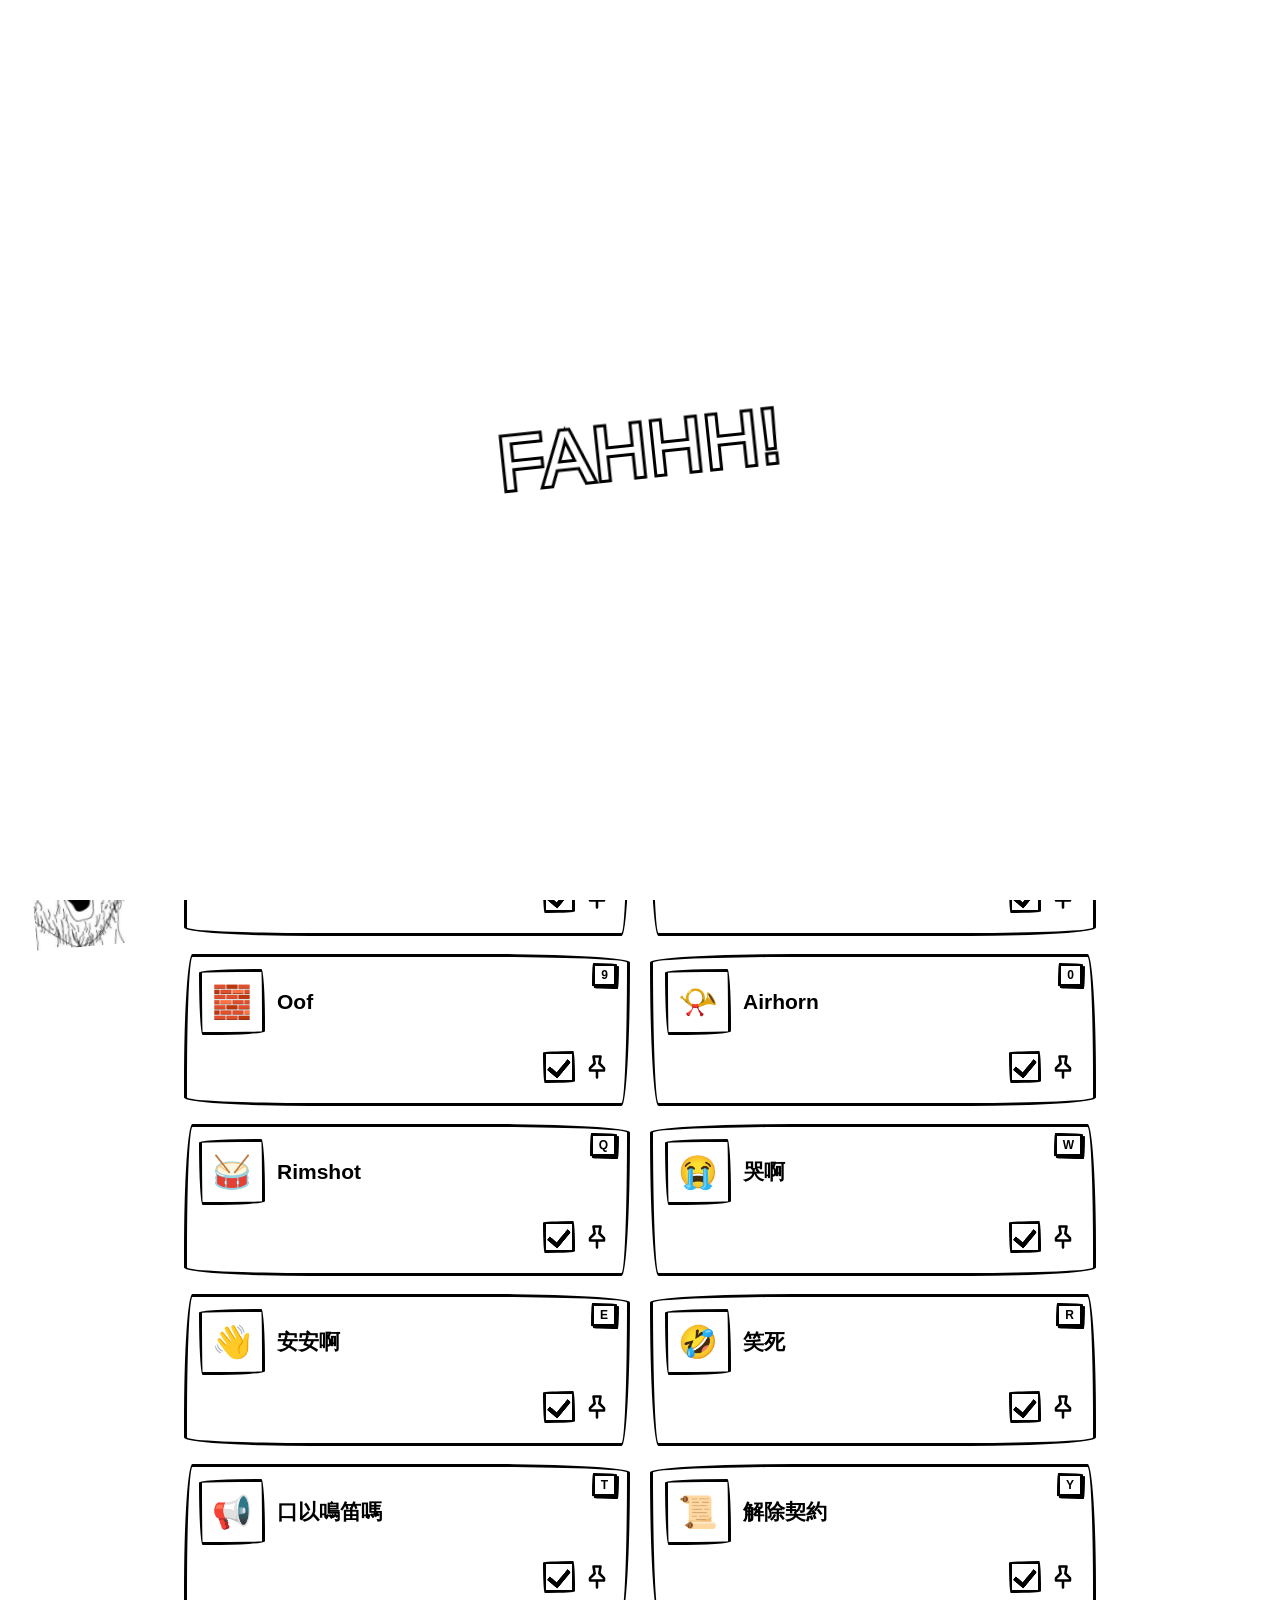
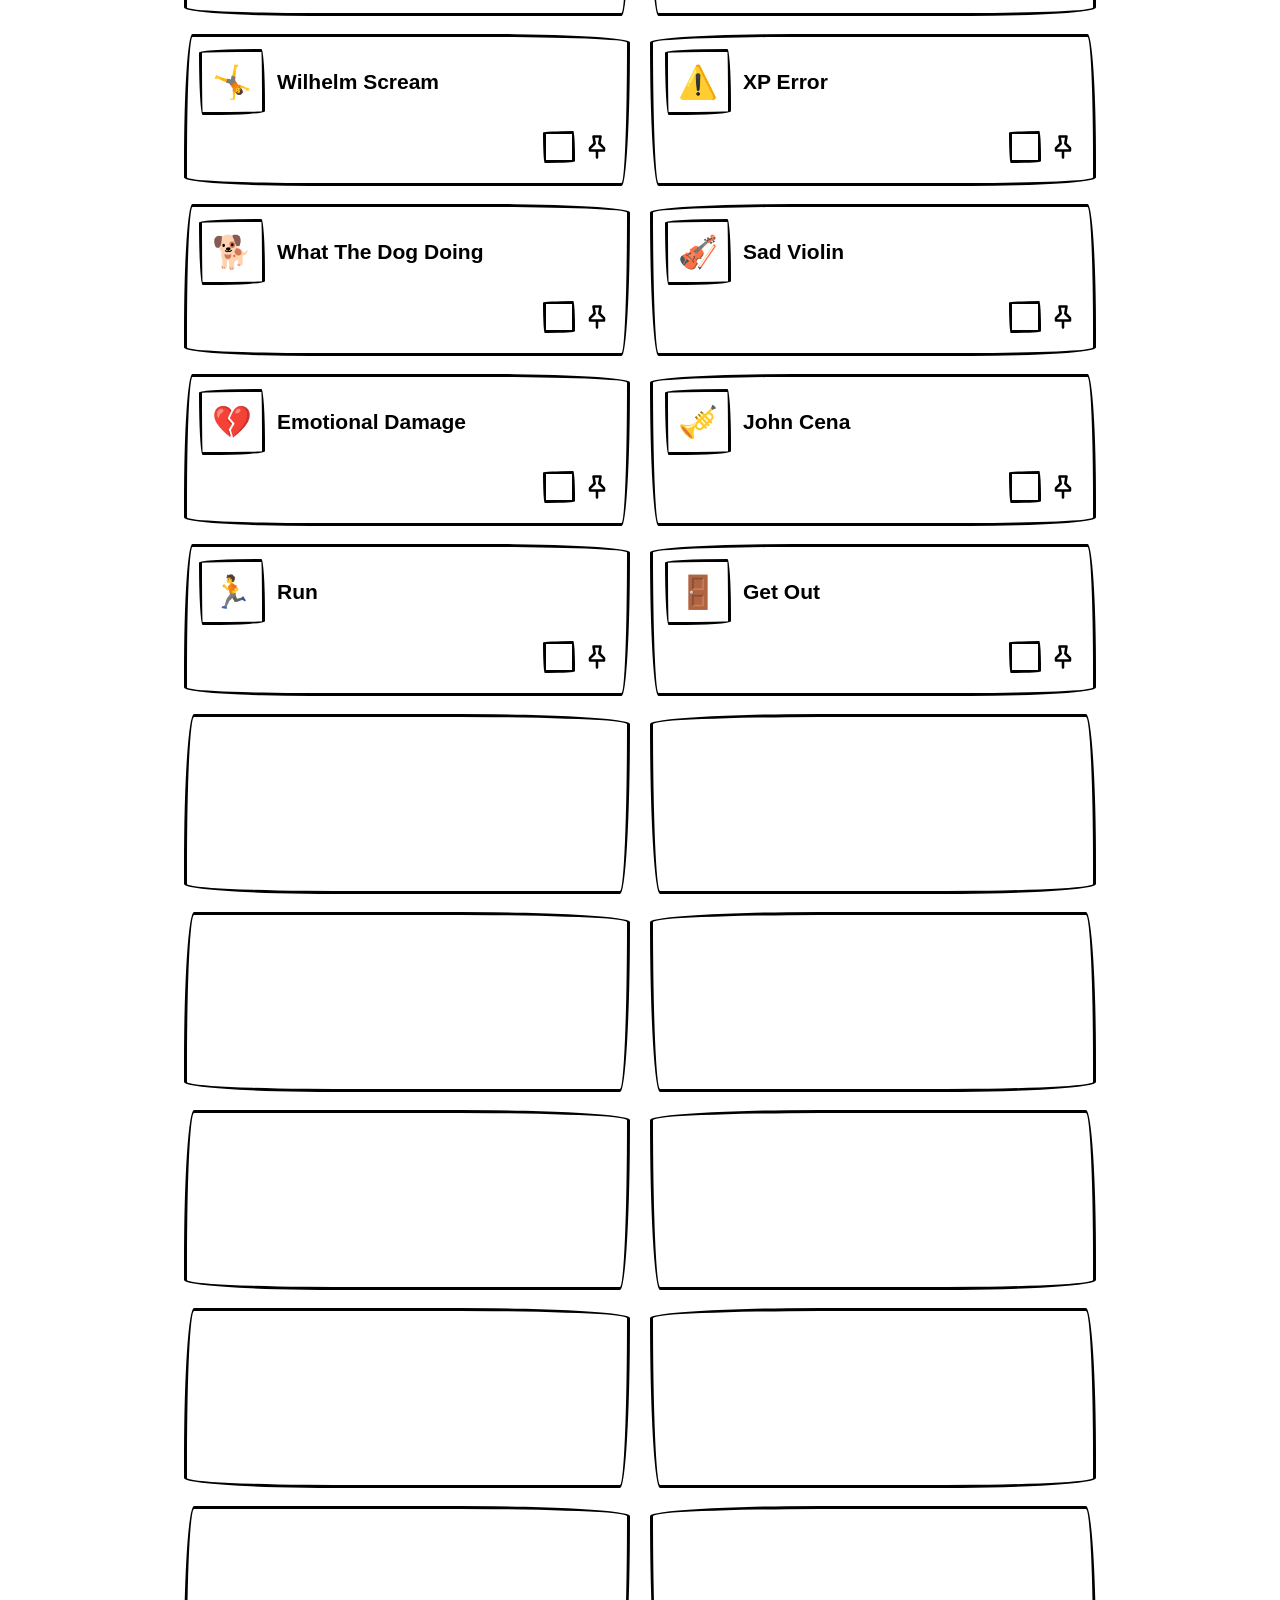
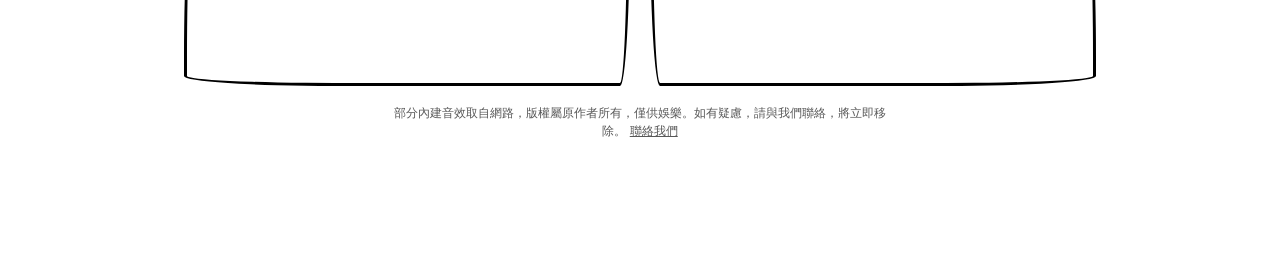
<file: index.html>
<!DOCTYPE html>
<html lang="zh-Hant">
<head>
    <meta charset="utf-8">
    <meta http-equiv="Content-Security-Policy" content="default-src 'self'; script-src 'self'; style-src 'self' https://fonts.googleapis.com; font-src https://fonts.gstatic.com; img-src 'self'; media-src 'self' data: blob:; connect-src 'self' data:; worker-src 'self'; manifest-src 'self'; object-src 'none'; base-uri 'none'; form-action 'none'">
    <meta name="viewport"
        content="width=device-width, initial-scale=1, viewport-fit=cover">
    <script src="js/boot.js"></script>
    <link rel="stylesheet" href="css/boot.css">
    <meta name="apple-mobile-web-app-capable" content="yes">
    <meta name="apple-mobile-web-app-status-bar-style" content="default">
    <meta name="mobile-web-app-capable" content="yes">
    <meta name="apple-mobile-web-app-title" content="fahhh!">
    <meta name="theme-color" media="(prefers-color-scheme: light)" content="#ffffff">
    <meta name="theme-color" media="(prefers-color-scheme: dark)" content="#000000">
    <title>迷因音效按鈕｜fahhh! 免費迷因音效板 Meme Soundboard</title>
    <meta name="author" content="邊境部署 EdgeDeploy">
    <link rel="author" href="https://www.edgedeploy.tw/">
    <meta name="description" content="fahhh! 免費線上迷因音效板：一鍵播放 FAHHH、Bruh、Boom 等迷因音效，免安裝，還能上傳自己的音檔。Free meme soundboard.">
    <meta name="robots" content="index, follow, max-image-preview:large">
    <link rel="canonical" href="https://s97158latte-max.github.io/fahhh-/">
    <meta property="og:type" content="website">
    <meta property="og:site_name" content="fahhh!">
    <meta property="og:locale" content="zh_TW">
    <meta property="og:locale:alternate" content="en_US">
    <meta property="og:title" content="迷因音效按鈕｜fahhh! 免費迷因音效板 Meme Soundboard">
    <meta property="og:description" content="fahhh! 免費線上迷因音效板：一鍵播放 FAHHH、Bruh、Boom 等迷因音效，免安裝，還能上傳自己的音檔。Free meme soundboard.">
    <meta property="og:url" content="https://s97158latte-max.github.io/fahhh-/">
    <meta property="og:image" content="https://s97158latte-max.github.io/fahhh-/images/og-image.png?v=3">
    <meta property="og:image:width" content="1200">
    <meta property="og:image:height" content="630">
    <meta property="og:image:alt" content="fahhh! 迷因音效按鈕：喇叭圖示的街機按鈕">
    <meta name="twitter:card" content="summary_large_image">
    <meta name="twitter:title" content="迷因音效按鈕｜fahhh! 免費迷因音效板 Meme Soundboard">
    <meta name="twitter:description" content="fahhh! 免費線上迷因音效板：一鍵播放 FAHHH、Bruh、Boom 等迷因音效，免安裝，還能上傳自己的音檔。Free meme soundboard.">
    <meta name="twitter:image" content="https://s97158latte-max.github.io/fahhh-/images/og-image.png?v=3">
    <meta name="twitter:image:alt" content="fahhh! 迷因音效按鈕：喇叭圖示的街機按鈕">
    <script type="application/ld+json">{"@context":"https://schema.org","@type":"WebApplication","name":"fahhh!","alternateName":["fahhh 迷因音效按鈕","迷因音效","Meme Soundboard"],"url":"https://s97158latte-max.github.io/fahhh-/","description":"免費線上迷因音效板：一鍵播放 FAHHH、Bruh、Boom 等迷因音效，免安裝，還能上傳自己的音檔。","applicationCategory":"EntertainmentApplication","operatingSystem":"Any","browserRequirements":"Requires JavaScript","inLanguage":["zh-Hant","en"],"image":"https://s97158latte-max.github.io/fahhh-/images/og-image.png","logo":"https://s97158latte-max.github.io/fahhh-/icons/icon-512.png","offers":{"@type":"Offer","price":"0","priceCurrency":"TWD"},"author":{"@type":"Organization","name":"邊境部署 EdgeDeploy","url":"https://www.edgedeploy.tw/"},"creator":{"@type":"Organization","name":"邊境部署 EdgeDeploy","url":"https://www.edgedeploy.tw/"},"publisher":{"@type":"Organization","name":"邊境部署 EdgeDeploy","url":"https://www.edgedeploy.tw/"}}</script>
    <link rel="preconnect" href="https://fonts.googleapis.com">
    <link rel="preconnect" href="https://fonts.gstatic.com" crossorigin>
    <link rel="stylesheet" href="https://fonts.googleapis.com/css2?family=Iansui&display=swap" media="print" data-font>
    <link rel="stylesheet" href="https://fonts.googleapis.com/css2?family=Anton&display=swap&text=FAHHH%21" media="print" data-font>
    <script src="js/fonts.js"></script>
    <noscript>
        <link rel="stylesheet" href="https://fonts.googleapis.com/css2?family=Iansui&display=swap">
        <link rel="stylesheet" href="https://fonts.googleapis.com/css2?family=Anton&display=swap&text=FAHHH%21">
    </noscript>
    <link rel="stylesheet" href="css/base.css">
    <link rel="stylesheet" href="css/dock.css">
    <link rel="stylesheet" href="css/characters.css">
    <link rel="stylesheet" href="css/tour.css">
    <link rel="manifest" href="manifest.json">
    <link rel="apple-touch-icon" href="icons/apple-touch-icon.png">
    <link rel="apple-touch-startup-image" media="(device-width: 440px) and (device-height: 956px) and (-webkit-device-pixel-ratio: 3) and (orientation: portrait)" href="images/splash/splash-1320x2868.png">
    <link rel="apple-touch-startup-image" media="(device-width: 430px) and (device-height: 932px) and (-webkit-device-pixel-ratio: 3) and (orientation: portrait)" href="images/splash/splash-1290x2796.png">
    <link rel="apple-touch-startup-image" media="(device-width: 402px) and (device-height: 874px) and (-webkit-device-pixel-ratio: 3) and (orientation: portrait)" href="images/splash/splash-1206x2622.png">
    <link rel="apple-touch-startup-image" media="(device-width: 393px) and (device-height: 852px) and (-webkit-device-pixel-ratio: 3) and (orientation: portrait)" href="images/splash/splash-1179x2556.png">
    <link rel="apple-touch-startup-image" media="(device-width: 428px) and (device-height: 926px) and (-webkit-device-pixel-ratio: 3) and (orientation: portrait)" href="images/splash/splash-1284x2778.png">
    <link rel="apple-touch-startup-image" media="(device-width: 390px) and (device-height: 844px) and (-webkit-device-pixel-ratio: 3) and (orientation: portrait)" href="images/splash/splash-1170x2532.png">
    <link rel="apple-touch-startup-image" media="(device-width: 375px) and (device-height: 812px) and (-webkit-device-pixel-ratio: 3) and (orientation: portrait)" href="images/splash/splash-1125x2436.png">
    <link rel="apple-touch-startup-image" media="(device-width: 414px) and (device-height: 896px) and (-webkit-device-pixel-ratio: 3) and (orientation: portrait)" href="images/splash/splash-1242x2688.png">
    <link rel="apple-touch-startup-image" media="(device-width: 414px) and (device-height: 896px) and (-webkit-device-pixel-ratio: 2) and (orientation: portrait)" href="images/splash/splash-828x1792.png">
    <link rel="apple-touch-startup-image" media="(device-width: 375px) and (device-height: 667px) and (-webkit-device-pixel-ratio: 2) and (orientation: portrait)" href="images/splash/splash-750x1334.png">
    <link rel="apple-touch-startup-image" media="(device-width: 1024px) and (device-height: 1366px) and (-webkit-device-pixel-ratio: 2) and (orientation: portrait)" href="images/splash/splash-2048x2732.png">
    <link rel="apple-touch-startup-image" media="(device-width: 834px) and (device-height: 1194px) and (-webkit-device-pixel-ratio: 2) and (orientation: portrait)" href="images/splash/splash-1668x2388.png">
    <link rel="apple-touch-startup-image" media="(device-width: 820px) and (device-height: 1180px) and (-webkit-device-pixel-ratio: 2) and (orientation: portrait)" href="images/splash/splash-1640x2360.png">
    <link rel="apple-touch-startup-image" media="(device-width: 810px) and (device-height: 1080px) and (-webkit-device-pixel-ratio: 2) and (orientation: portrait)" href="images/splash/splash-1620x2160.png">
    <link rel="icon" type="image/svg+xml" href="icons/logo.svg">
    <link rel="icon" type="image/png" href="icons/favicon.png">
    <link rel="icon" href="icons/favicon.ico" sizes="any">
</head>
<body>
    <div id="boot" role="status" aria-live="polite">
        <div class="bc">
            <svg class="face" viewBox="0 0 40 40" aria-hidden="true" focusable="false">
                <circle cx="20" cy="20" r="16" fill="#fff" stroke="#000" stroke-width="2.5" />
                <path d="M8 13l8 3M32 13l-8 3" stroke="#000" stroke-width="2.5" fill="none" stroke-linecap="round" />
                <circle cx="14" cy="20" r="2.2" fill="#000" />
                <circle cx="26" cy="20" r="2.2" fill="#000" />
                <path class="tear l" pathLength="1" d="M13 24q-3 6 0 12" stroke="#00A2E8" stroke-width="2.5" fill="none" stroke-linecap="round" />
                <path class="tear r" pathLength="1" d="M27 24q3 6 0 12" stroke="#00A2E8" stroke-width="2.5" fill="none" stroke-linecap="round" />
                <path d="M13 32q7-8 14 0" stroke="#000" stroke-width="2.5" fill="none" stroke-linecap="round" />
            </svg>
            <div class="bar ind" id="bootBar" aria-hidden="true"><div class="fill" id="bootFill"></div></div>
            <p class="sr" id="bootSr"></p>
            <p class="msg" id="bootMsg" aria-hidden="true"></p>
        </div>
        <div class="stamp" aria-hidden="true">FAHHH!</div>
    </div>
    <svg class="sprite" width="0" height="0">
        <defs>
            <symbol id="wj" viewBox="0 0 40 40">
                <circle cx="20" cy="20" r="16" fill="#fff" stroke="#000" stroke-width="2.5" />
                <path d="M8 13l8 3M32 13l-8 3" stroke="#000" stroke-width="2.5" fill="none" stroke-linecap="round" />
                <circle cx="14" cy="20" r="2.2" fill="#000" />
                <circle cx="26" cy="20" r="2.2" fill="#000" />
                <path d="M13 24q-3 6 0 12M27 24q3 6 0 12" stroke="#00A2E8" stroke-width="2.5" fill="none"
                    stroke-linecap="round" />
                <path d="M13 32q7-8 14 0" stroke="#000" stroke-width="2.5" fill="none" stroke-linecap="round" />
            </symbol>
            <symbol id="pin" viewBox="0 0 24 24">
                <path d="M9 3h6l-1 6 4 4v2H6v-2l4-4zM12 15v6" fill="none" stroke="currentColor" stroke-width="2.2" stroke-linecap="round" stroke-linejoin="round" />
            </symbol>
        </defs>
    </svg>

    <div class="hd">
        <h1>fahhh! <svg width="52" height="52">
                <use href="#wj" />
            </svg><span class="sr-only" data-i18n="h1.sub">迷因音效按鈕</span></h1>
        <p class="intro" data-i18n="intro">fahhh! 是免費的線上迷因音效板：一鍵播放 FAHHH!、Bruh、Boom、Wah Wah，也能上傳自己的音檔，手機與電腦都能用。</p>
        <noscript><p>fahhh! 迷因音效按鈕需要啟用 JavaScript。Meme soundboard requires JavaScript.</p></noscript>
        <img class="wj" id="wjB" alt="" aria-hidden="true" draggable="false" src="images/wjB.png" width="377" height="582" decoding="async" fetchpriority="high">
    </div>
    <div class="upRow">
        <button class="btn" id="up" data-i18n="upload.btn">＋ 上傳</button>
        <button class="btn" id="storeInfo" type="button" aria-expanded="false" aria-controls="storePanel" aria-label="資料只存在這個瀏覽器" data-i18n-aria="store.aria"><svg width="30" height="30" viewBox="0 0 30 30" fill="none" stroke="#000" stroke-width="2.2" stroke-linecap="round" stroke-linejoin="round" aria-hidden="true" focusable="false"><path d="M4 5.5q0-1.5 1.5-1.5h14l5 5v13.5q0 1.5-1.5 1.5h-17.5q-1.5 0-1.5-1.5z"/><path d="M8 4v6h9V4M8 25v-7h11v7"/><circle cx="23" cy="22" r="6" fill="#fff"/><path d="M23 18.7v3.6M23 25v.2" stroke-width="2.6"/></svg></button>
    </div>
    <div id="storePanel" role="status" hidden data-i18n="note">(;´Д`) 音檔只存在這個瀏覽器；iPhone 的「主畫面 App」和 Safari 各自獨立，加入主畫面後要重新上傳。</div>
    <div id="upMsg" role="status" aria-live="polite" hidden></div>
    <input type="file" id="file" accept="audio/*,.mp3,.m4a,.wav,.ogg,.aac" multiple hidden>
    <h2 class="sr-only" data-i18n="list.h">內建迷因音效</h2>
    <div id="list"></div>

    <div class="ft"><img class="wj" id="wjA" alt="" aria-hidden="true" draggable="false" src="images/wjA.png" width="318" height="434" loading="lazy" decoding="async"></div>
    <p class="legal"><span data-i18n="legal">部分內建音效取自網路，版權屬原作者所有，僅供娛樂。如有疑慮，請與我們聯絡，將立即移除。</span> <a href="https://www.edgedeploy.tw/" target="_blank" rel="noopener noreferrer" data-i18n="legal.link">聯絡我們</a></p>
    <div id="credit"><a class="credit-link" href="https://www.edgedeploy.tw/" target="_blank" rel="noopener noreferrer" aria-label="created by 邊境部署 EdgeDeploy（開新分頁）" data-i18n-aria="credit.aria"><span data-i18n="credit">created by</span><picture><source media="(prefers-color-scheme: dark)" srcset="images/edgedeploy-horizontal-white.png"><img alt="邊境部署 EdgeDeploy" data-i18n-alt="brand" draggable="false" src="images/edgedeploy-horizontal-blue.png" width="340" height="84" decoding="async"></picture></a>
        <button class="btn" id="tourBtn" type="button" aria-label="新手導覽" data-i18n-aria="tour.btn.aria">?</button>
        <button class="btn" id="lang" type="button" lang="en" aria-label="切換成英文" data-i18n-aria="lang.aria" data-i18n="lang.btn">EN</button>
    </div>
    <div id="bd"></div>
    <div id="dock">
        <div id="empty" role="img" aria-label="還沒有釘選任何迷因，去資料庫勾選！" data-i18n-aria="empty.aria">😭<svg width="64" height="26" viewBox="0 0 64 26" fill="none" stroke="#000" stroke-width="2.4" stroke-linecap="round" stroke-linejoin="round" aria-hidden="true" focusable="false"><path d="M2 14q14-4 28 0M24 7l7 7-7 6"/><rect x="40" y="3" width="20" height="20" rx="4"/><path d="M45 13l4 5 7-10"/></svg></div>
        <div id="more" role="status"></div>
        <div id="ring"></div>
        <button class="btn" id="fab" aria-label="迷因快捷選單" data-i18n-aria="fab.aria"><svg width="48" height="48">
                <use href="#wj" />
            </svg></button>
    </div>

    <script defer src="js/util.js"></script>
    <script defer src="js/i18n.js"></script>
    <script defer src="js/feedback.js"></script>
    <script defer src="js/audio.js"></script>
    <script defer src="js/sounds.js"></script>
    <script defer src="js/storage.js"></script>
    <script defer src="js/list.js"></script>
    <script defer src="js/menu.js"></script>
    <script defer src="js/keys.js"></script>
    <script defer src="js/tour.js"></script>
    <script defer src="js/hints.js"></script>
    <script defer src="js/upload.js"></script>
    <script defer src="js/main.js"></script>
</body>
</html>
</file>
<file: css/boot.css>
/* 載入畫面：只在 html.booting 下顯示（沒有 JS 時 boot.js 不會加 class，所以永遠不會出現） */
html.booting{overflow:hidden}
#boot{display:none}
html.booting #boot{position:fixed;top:0;right:0;bottom:0;left:0;z-index:9999;display:flex;flex-direction:column;align-items:center;justify-content:center;gap:22px;box-sizing:border-box;padding:env(safe-area-inset-top) env(safe-area-inset-right) env(safe-area-inset-bottom) env(safe-area-inset-left);background:var(--bg);color:var(--fg);font-family:'Comic Sans MS','Comic Sans','Iansui','Comic Neue','PingFang TC','Noto Sans TC','Microsoft JhengHei',cursive,sans-serif}
#boot .sr{position:absolute;width:1px;height:1px;margin:-1px;padding:0;overflow:hidden;clip:rect(0 0 0 0);white-space:nowrap;border:0}
#boot .bc{display:flex;flex-direction:column;align-items:center;gap:22px}
#boot .face{display:block;width:120px;height:120px;animation:bootShake .6s ease-in-out infinite alternate}
#boot .tear{stroke-dasharray:1;stroke-dashoffset:1;animation:bootTear 1.2s steps(6,end) infinite}
#boot .tear.r{animation-delay:.5s}
#boot .bar{box-sizing:border-box;width:min(240px,70vw);height:24px;border:3px solid var(--line);border-radius:255px 15px 225px 15px/15px 225px 15px 255px;overflow:hidden;background:var(--bg)}
#boot .fill{height:100%;width:0;background:var(--fg);transition:width .3s steps(5,end)}
#boot .bar.ind .fill{animation:bootInd 1.6s steps(8,end) infinite}
#boot .msg{margin:0;min-height:1.5em;padding:0 16px;font-size:1.0625rem;line-height:1.5;text-align:center}
#boot .msg.in{animation:bootFade .3s ease-out}
#boot .stamp{display:none;position:absolute;top:50%;left:50%;margin:0;font-family:Impact,'Anton','Arial Narrow Bold','Haettenschweiler',sans-serif;font-weight:400;font-size:clamp(3rem,20vw,4.75rem);line-height:1;letter-spacing:1px;white-space:nowrap;color:var(--ttl-fill);-webkit-text-stroke:6px var(--ttl-stroke);paint-order:stroke fill;filter:var(--ttl-filter);transform:translate(-50%,-50%) rotate(-6deg)}
@supports not (paint-order:stroke fill){#boot .stamp{-webkit-text-stroke:0;text-shadow:-3px 0 var(--ttl-stroke),3px 0 var(--ttl-stroke),0 -3px var(--ttl-stroke),0 3px var(--ttl-stroke),-2px -2px var(--ttl-stroke),2px -2px var(--ttl-stroke),-2px 2px var(--ttl-stroke),2px 2px var(--ttl-stroke)}}
#boot.stamping .bc{visibility:hidden}
#boot.stamping .stamp{display:block;animation:bootStamp .22s cubic-bezier(.2,.9,.3,1) both}
#boot.out{opacity:0;pointer-events:none;transition:opacity .2s linear}
@keyframes bootShake{from{transform:rotate(-2.5deg) translateX(-3px)}to{transform:rotate(2.5deg) translateX(3px)}}
@keyframes bootTear{0%{stroke-dashoffset:1;opacity:1}70%{stroke-dashoffset:0;opacity:1}100%{stroke-dashoffset:0;opacity:0}}
@keyframes bootInd{from{width:0}to{width:100%}}
@keyframes bootFade{from{opacity:0}to{opacity:1}}
@keyframes bootStamp{from{opacity:0;transform:translate(-50%,-50%) rotate(-6deg) scale(1.4)}to{opacity:1;transform:translate(-50%,-50%) rotate(-6deg) scale(1)}}
@media (prefers-reduced-motion:reduce){
  #boot .face{animation:none}
  #boot .tear{animation:none;stroke-dashoffset:0}
  #boot .fill{transition:none}
  #boot .bar.ind .fill{animation:none;width:40%}
  #boot .msg.in{animation:none}
  #boot.stamping .stamp{display:none}
  #boot.stamping .bc{visibility:visible}
}
</file>
<file: css/base.css>
:root{--hit:#FFE600;--muted:#555;--bg:#fff;--fg:#000;--line:#000;--panel:#fff;--shadow:#000;--scrim:rgba(0,0,0,.55);--veil:rgba(255,255,255,.85);--dim:rgba(0,0,0,.72);--spot:#fff;--ttl-fill:#fff;--ttl-stroke:#000;--ttl-filter:none;--tour-o:#fff;--tour-i:#000;--wj-filter:none;--wj-blend:multiply;color-scheme:light dark;box-sizing:border-box;padding-top:env(safe-area-inset-top,0px);padding-bottom:env(safe-area-inset-bottom,0px)}
*{box-sizing:border-box;-webkit-tap-highlight-color:transparent;touch-action:manipulation;user-select:none;-webkit-user-select:none;-webkit-touch-callout:none}
html,body{margin:0;background:var(--bg);color:var(--fg);font-family:'Comic Sans MS','Comic Sans','Iansui','Comic Neue','PingFang TC','Noto Sans TC','Microsoft JhengHei',cursive,sans-serif}
body{max-width:560px;margin:0 auto;padding:62px 16px 150px}
h1{display:flex;align-items:center;gap:10px;margin:6px 0 16px;font-family:Impact,'Anton','Arial Narrow Bold','Haettenschweiler',sans-serif;font-weight:400;font-size:clamp(3rem,17vw,3.75rem);line-height:1;letter-spacing:1px;text-transform:uppercase;color:var(--ttl-fill);-webkit-text-stroke:6px var(--ttl-stroke);paint-order:stroke fill;filter:var(--ttl-filter)}
@supports not (paint-order:stroke fill){h1{-webkit-text-stroke:0;text-shadow:-3px 0 var(--ttl-stroke),3px 0 var(--ttl-stroke),0 -3px var(--ttl-stroke),0 3px var(--ttl-stroke),-2px -2px var(--ttl-stroke),2px -2px var(--ttl-stroke),-2px 2px var(--ttl-stroke),2px 2px var(--ttl-stroke)}}
.intro{position:relative;z-index:1;margin:-8px 0 12px;padding-right:clamp(64px,22vw,96px);font-size:.8125rem;line-height:1.5;color:var(--muted)}
.btn{font:inherit;font-weight:bold;color:var(--fg);background:var(--bg);border:3px solid var(--line);cursor:pointer;padding:8px 14px;border-radius:255px 15px 225px 15px/15px 225px 15px 255px}
.btn:not(.item):not(#fab):active{transform:translate(2px,2px)}
.flash{background:#FF0000 !important;color:#fff}
.upRow{position:relative;display:flex;gap:10px;align-items:stretch}
#up{flex:1;min-width:0;font-size:1.25rem;padding:14px}
#storeInfo{flex:none;width:58px;padding:0;display:grid;place-items:center;border-radius:55% 45% 50% 50%/50% 55% 45% 50%}
#storeInfo[aria-expanded=true]{box-shadow:3px 3px 0 var(--shadow)}
#storePanel{position:relative;z-index:1;background:var(--panel);border:3px solid var(--line);padding:10px 12px;font-size:0.8125rem;line-height:1.5;margin:14px 0 4px;border-radius:15px 255px 15px 225px/225px 15px 255px 15px}
#storePanel[hidden]{display:none}
#storePanel::before{content:'';position:absolute;top:-9px;right:20px;width:14px;height:14px;background:var(--panel);border:solid var(--line);border-width:3px 0 0 3px;transform:rotate(45deg)}
.row{display:flex;align-items:center;gap:12px;border:3px solid var(--line);padding:10px;margin:14px 0;border-radius:15px 255px 15px 225px/225px 15px 255px 15px;content-visibility:auto;contain-intrinsic-size:auto 84px}
.row:nth-child(even){border-radius:255px 15px 225px 15px/15px 225px 15px 255px}
.row .play{width:58px;height:58px;padding:0;font-size:1.75rem;flex:none}
.nm{flex:1;min-width:0;font-size:1.125rem;font-weight:bold;overflow:hidden;text-overflow:ellipsis;white-space:nowrap}
.del{flex:none;min-width:44px;min-height:44px;padding:6px 10px;font-size:1.125rem;margin-inline-end:6px}
.row .btn:not(.play){flex:none}
.eq{white-space:nowrap;display:flex;align-items:center;gap:6px;cursor:pointer;font-size:0.875rem;font-weight:bold;flex:none;min-height:44px;padding:0 4px}
.sr-only{position:absolute;width:1px;height:1px;margin:-1px;padding:0;overflow:hidden;clip:rect(0 0 0 0);white-space:nowrap;border:0}
.eq svg{flex:none;width:24px;height:24px}
.eq input{position:absolute;opacity:0;pointer-events:none}
.eq b{display:inline-block;position:relative;width:32px;height:32px;border:3px solid var(--line);background:var(--bg);border-radius:255px 15px 225px 15px/15px 225px 15px 255px}
.eq input:checked+b::after{content:'';position:absolute;left:50%;top:46%;width:9px;height:17px;border:solid var(--line);border-width:0 5px 5px 0;border-radius:2px 3px 2px 1px;transform:translate(-50%,-50%) rotate(40deg)}
#upMsg{overflow-wrap:anywhere;border:3px solid var(--line);background:var(--panel);font:inherit;font-size:0.8125rem;line-height:1.5;padding:6px 10px;margin-top:8px;border-radius:15px 255px 15px 225px/225px 15px 255px 15px;transition:opacity .5s}
#upMsg div{overflow:hidden;text-overflow:ellipsis;white-space:nowrap}
#upMsg[hidden]{display:none}
#upMsg.out{opacity:0}
@media (prefers-reduced-motion:reduce){#upMsg{transition:none}}
.eq input:focus-visible+b{outline:3px solid #FF0000;outline-offset:3px}
/* 電腦版鍵盤快捷鍵提示(有滑鼠且夠寬才顯示) */
.key{display:none}
.key:empty{display:none!important}
.row .key{position:absolute;top:6px;right:10px;pointer-events:none;font:inherit;font-size:0.75rem;font-weight:bold;line-height:1;padding:3px 6px;min-width:22px;text-align:center;color:var(--fg);background:var(--bg);border:3px solid var(--line);box-shadow:2px 2px 0 var(--shadow);border-radius:15px 255px 15px 225px/225px 15px 255px 15px}
@media (hover:hover) and (pointer:fine) and (min-width:820px){.row .key{display:block}}
@media (max-width:380px){.row{gap:10px;padding:8px}.del{margin-inline-end:4px}}
.ren{padding:6px 10px;font-size:1rem;flex:none;min-width:44px;min-height:44px}
.nm-edit{flex:1;min-width:0;font:inherit;font-size:1.125rem;font-weight:bold;color:var(--fg);background:var(--bg);border:3px solid var(--line);padding:6px 8px;user-select:text;-webkit-user-select:text;border-radius:15px 255px 15px 225px/225px 15px 255px 15px}
.nm-edit:focus-visible{outline:3px solid #FF0000;outline-offset:2px}
#silentHint{position:fixed;left:16px;bottom:calc(80px + env(safe-area-inset-bottom,0px));max-width:calc(100% - 120px);z-index:150;border:3px solid var(--line);background:var(--panel);font-size:0.875rem;font-weight:bold;line-height:1.4;padding:8px 12px;cursor:pointer;border-radius:15px 255px 15px 225px/225px 15px 255px 15px;animation:undoIn .25s ease-out}
#silentHint[hidden]{display:none}
#undoBar{position:fixed;left:16px;bottom:calc(22px + env(safe-area-inset-bottom,0px));max-width:calc(100% - 120px);z-index:60;display:flex;align-items:center;gap:10px;border:3px solid var(--line);background:var(--panel);font-size:0.875rem;font-weight:bold;line-height:1.4;padding:6px 8px 6px 12px;border-radius:15px 255px 15px 225px/225px 15px 255px 15px;animation:undoIn .25s ease-out}
#undoBar[hidden]{display:none}
#undoBar .ub-name{min-width:0;overflow:hidden;overflow-wrap:anywhere;display:-webkit-box;-webkit-box-orient:vertical;-webkit-line-clamp:2;line-clamp:2}
#undoBar .btn{flex:none;padding:6px 12px;font-size:0.875rem}
@keyframes undoIn{from{opacity:0;transform:translateY(12px)}to{opacity:1;transform:none}}
@media (prefers-reduced-motion:reduce){#undoBar,#silentHint{animation:none}}
/* 窄螢幕:有 ✏️/🗑 的列拆兩排,第一排播放鈕+名稱,第二排操作鈕靠右 */
@media (max-width:420px){
.row:has(.ren){flex-wrap:wrap;justify-content:flex-end;row-gap:6px}
.row:has(.ren) .nm{flex:1 1 calc(100% - 70px)}
}
@media (max-width:380px){.row:has(.ren) .nm{flex-basis:calc(100% - 68px)}}
.sprite{position:absolute}
/* 按下音效:整頁輕微震動(只動非 fixed 的內容區塊,不含 .wj 人物) + 爆炸字泡 */
.shake .hd>:not(.wj),.shake .upRow,.shake #upMsg,.shake #list{animation:hitShake .2s linear 1}
@keyframes hitShake{0%{transform:none}20%{transform:translate(-3px,2px) rotate(-.6deg)}40%{transform:translate(3px,-2px) rotate(.6deg)}60%{transform:translate(-2px,-1px) rotate(-.4deg)}80%{transform:translate(2px,1px) rotate(.3deg)}100%{transform:none}}
.pop{position:fixed;left:0;top:0;z-index:120;max-width:min(240px,calc(100vw - 16px));padding:6px 14px;font-size:1.25rem;font-weight:900;line-height:1.25;text-align:center;color:var(--fg);background:var(--panel);border:3px solid var(--line);pointer-events:none;overflow-wrap:anywhere;display:-webkit-box;-webkit-box-orient:vertical;-webkit-line-clamp:2;line-clamp:2;overflow:hidden;border-radius:255px 15px 225px 15px/15px 225px 15px 255px;animation:popA .7s ease-out forwards}
.pop.pb{border-radius:15px 255px 15px 225px/225px 15px 255px 15px;animation-name:popB}
@keyframes popA{0%{opacity:0;transform:scale(.5) rotate(-8deg)}15%{opacity:1;transform:scale(1.15) rotate(-3deg)}30%{transform:scale(1) rotate(-3deg)}80%{opacity:1;transform:scale(1) rotate(-3deg)}100%{opacity:0;transform:scale(1) rotate(-3deg)}}
@keyframes popB{0%{opacity:0;transform:scale(.5) rotate(8deg)}15%{opacity:1;transform:scale(1.15) rotate(3deg)}30%{transform:scale(1) rotate(3deg)}80%{opacity:1;transform:scale(1) rotate(3deg)}100%{opacity:0;transform:scale(1) rotate(3deg)}}
@media (prefers-reduced-motion:reduce){
.shake .hd>:not(.wj),.shake .upRow,.shake #upMsg,.shake #list{animation:none}
.pop,.pop.pb{animation:popFade .7s linear forwards}
@keyframes popFade{0%{opacity:0}15%{opacity:1}80%{opacity:1}100%{opacity:0}}
}
/* 正在播放:唯一的強調色(螢光黃底、黑字黑框);.flash 紅色仍是按下瞬間第一拍 */
.row.playing,.item.playing{background:var(--hit);color:#000;--fg:#000;--line:#000;--bg:#fff;--panel:#fff;--shadow:#000}
/* ---------- 電腦版版面 ---------- */
@media (min-width:820px){
body{max-width:960px;padding:62px 24px 120px}
h1{font-size:4.5rem;gap:14px;margin:8px 0 20px}
#up{font-size:1.5rem;padding:16px}
#upMsg{font-size:1rem;padding:8px 12px;margin-top:10px}
#list{display:grid;grid-template-columns:repeat(2,minmax(0,1fr));gap:18px 20px;align-items:stretch;margin-top:18px}
.row{position:relative;flex-wrap:wrap;justify-content:flex-end;align-content:center;gap:8px 12px;margin:0;padding:12px;contain-intrinsic-size:auto 150px}
.row .play{width:66px;height:66px;font-size:2rem}
.row .nm{flex:1 1 calc(100% - 82px);font-size:1.3125rem;padding-inline-end:36px}
.row .key{position:absolute;top:6px;right:10px}
.nm-edit{font-size:1.3125rem;padding:8px 10px}
.del{min-width:48px;min-height:48px;font-size:1.3125rem;margin-inline-end:6px}
.ren{min-width:48px;min-height:48px;font-size:1.1875rem}
.eq{min-height:48px;gap:8px}
.eq svg{width:28px;height:28px}
#undoBar{font-size:1rem}
#undoBar .btn{font-size:1rem}
}
/* 3 欄:內容欄再加寬 */
@media (min-width:1500px){
body{max-width:1240px}
#list{grid-template-columns:repeat(3,minmax(0,1fr))}
}
/* 拖放上傳提示:全頁遮罩 + 手繪方塊;不攔截放置,層級在內容之上、導覽(500)與載入畫面之下 */
#dropHint{position:fixed;inset:0;z-index:400;display:flex;align-items:center;justify-content:center;background:var(--scrim);pointer-events:none;opacity:0;visibility:hidden;transition:opacity .15s,visibility .15s}
#dropHint.on{opacity:1;visibility:visible}
#dropHint .dropBox{display:flex;flex-direction:column;align-items:center;gap:8px;max-width:calc(100vw - 48px);padding:22px 36px;background:var(--panel);color:var(--fg);border:3px solid var(--line);box-shadow:4px 4px 0 var(--shadow);font-size:1.625rem;font-weight:900;line-height:1.2;text-align:center;border-radius:15px 255px 15px 225px/225px 15px 255px 15px}
#dropHint svg{width:48px;height:48px;fill:none;stroke:var(--line);stroke-width:5;stroke-linecap:round;stroke-linejoin:round}
@media (prefers-reduced-motion:reduce){#dropHint{transition:none}}

/* ---------- 內嵌 SVG 的寫死色(屬性值)跟著變數走;藍色淚滴 #00A2E8 與 tour 圖示維持固定 ---------- */
svg [stroke="#000"],svg[stroke="#000"]{stroke:var(--line)}
svg [fill="#000"]{fill:var(--fg)}
svg [fill="#fff"]{fill:var(--bg)}
.t-ic svg [fill="#000"]{fill:var(--tour-i)}
/* ---------- 深色模式:跟隨系統外觀,黑白反相版 ---------- */
@media (prefers-color-scheme:dark){
:root{--muted:#aaa;--bg:#000;--fg:#fff;--line:#fff;--panel:#0d0d0d;--shadow:#fff;--scrim:rgba(0,0,0,.72);--veil:rgba(0,0,0,.85);--dim:rgba(0,0,0,.78);--ttl-filter:drop-shadow(2px 0 0 #fff) drop-shadow(-2px 0 0 #fff) drop-shadow(0 2px 0 #fff) drop-shadow(0 -2px 0 #fff);--wj-filter:none;--wj-blend:normal}
}
.legal{max-width:34rem;margin:18px auto 0;padding:0 16px;font-size:.78rem;line-height:1.5;text-align:center;opacity:.65}
.legal a{color:inherit;text-decoration:underline}
.row{cursor:pointer;-webkit-tap-highlight-color:transparent}
.row .nm{user-select:none;-webkit-user-select:none}
.eq{color:var(--fg)}
</file>
<file: css/dock.css>
/* 小白點 */
#bd{position:fixed;inset:0;display:none;z-index:50;background:var(--veil)}
#dock{position:fixed;right:calc(18px + env(safe-area-inset-right,0px));bottom:calc(18px + env(safe-area-inset-bottom,0px));width:68px;height:68px;z-index:100}
#fab{position:absolute;inset:0;padding:0;display:grid;place-items:center;border-width:4px;border-radius:60% 40% 55% 45%/50% 60% 40% 50%}
.open #fab{transform:rotate(-14deg) scale(.92)}
#ring{position:absolute;left:34px;top:34px;width:0;height:0}
.item{position:absolute;left:-27px;top:-27px;width:54px;height:54px;padding:0;display:flex;flex-direction:column;align-items:center;justify-content:center;line-height:1;opacity:0;pointer-events:none;visibility:hidden;
 transform:rotate(var(--a)) translateX(0) rotate(calc(-1 * var(--a))) scale(.2)}
/* 展開/收合的過渡由 js/menu.js 的彈簧以 inline transform/opacity 驅動;這裡只定義靜止狀態(動畫結束會清掉 inline) */
.open .item{opacity:1;pointer-events:auto;visibility:visible;transform:rotate(var(--a)) translateX(var(--r)) rotate(calc(-1 * var(--a))) scale(1)}
/* 減少動態:不彈簧、不位移不縮放,只做 150ms 淡入淡出 */
@media (prefers-reduced-motion:reduce){
.item,.open .item{transform:rotate(var(--a)) translateX(var(--r)) rotate(calc(-1 * var(--a)));transition:opacity .15s linear,visibility 0s linear .15s}
.open .item{transition:opacity .15s linear,visibility 0s}
.open #fab{transform:none}
}
.item i{font-style:normal;font-size:1.25rem}
.item u{text-decoration:none;font-size:0.6875rem;line-height:1.1;max-width:50px;overflow:hidden;display:-webkit-box;-webkit-box-orient:vertical;-webkit-line-clamp:2;line-clamp:2;word-break:break-all;text-align:center;margin-top:1px}
#empty{display:none;position:absolute;right:78px;bottom:14px;width:max-content;align-items:center;gap:8px;padding:8px 14px;font-size:1.75rem;line-height:1;font-weight:bold;background:var(--panel);border:3px solid var(--line);border-radius:255px 15px 225px 15px/15px 225px 15px 255px;text-align:center}
.open #empty.show{display:flex}
#more svg{vertical-align:-3px}
#more{display:none;position:fixed;left:50%;transform:translateX(-50%);top:calc(56px + env(safe-area-inset-top,0px));width:max-content;max-width:calc(100vw - 24px);padding:8px;font-size:0.8125rem;font-weight:bold;background:var(--panel);border:3px solid var(--line);border-radius:255px 15px 225px 15px/15px 225px 15px 255px;text-align:center}
.open #more.show{display:block}
#credit{position:fixed;z-index:40;top:0;left:0;right:0;display:flex;align-items:center;justify-content:center;gap:8px;min-height:calc(46px + env(safe-area-inset-top,0px));padding:0 max(52px,3rem);padding-top:env(safe-area-inset-top,0px);background:var(--panel);color:var(--fg);border:solid var(--line);border-width:0 3px 3px 4px;border-radius:0 0 22px 7px/0 0 9px 15px;font-size:0.75rem;font-weight:bold;pointer-events:none}
/* 手繪第二筆：內縮、略歪的細線，純裝飾 */
#credit::after{content:'';position:absolute;left:14px;right:30px;bottom:-7px;height:5px;border-bottom:2px solid var(--line);border-radius:0 0 60% 30%/0 0 100% 100%;transform:rotate(-.4deg);pointer-events:none}
#credit .credit-link>span{white-space:nowrap}
#credit img{height:28px;width:auto;display:block;flex:none}
#credit picture{display:contents}
#credit source{display:none}
#credit .credit-link{display:flex;flex-wrap:wrap;justify-content:center;align-items:center;align-self:stretch;gap:0 8px;padding:0 10px;color:inherit;text-decoration:none;pointer-events:auto;cursor:pointer}
#credit .credit-link:focus-visible{outline:3px solid #FF0000;outline-offset:-3px}
/* 語言切換鈕：靠右、不影響置中的 logo；橫幅本身 pointer-events:none，按鈕自己開回來；::after 把點擊區撐到 ≥44px */
#lang{position:absolute;top:calc(4px + env(safe-area-inset-top,0px));right:calc(10px + env(safe-area-inset-right,0px));min-width:38px;height:35px;padding:0 8px;font-size:0.875rem;line-height:1;pointer-events:auto}
#lang::after{content:'';position:absolute;inset:-5px}

.btn:focus-visible,#fab:focus-visible{outline:3px solid #FF0000;outline-offset:3px}

/* ---------- 電腦版滑鼠懸停 ---------- */
@media (hover:hover) and (pointer:fine){
/* 游標:可點的才變手指,.row 本體維持預設 */
.btn,.eq,.eq b,#fab,.row .play,.item,#lang,#up,#storeInfo,.ren,.del,#undoBar .btn{cursor:pointer}
/* 微抖:只用獨立的 translate/rotate 屬性,不覆蓋 #fab/.item 的 transform 動畫;進入 :hover 播一次 */
@keyframes hoverWiggle{0%{translate:0 0;rotate:0deg}25%{translate:1px -1px;rotate:.6deg}50%{translate:-1px 1px;rotate:-.5deg}75%{translate:1px 1px;rotate:.3deg}100%{translate:0 0;rotate:0deg}}
/* :where() 讓選擇器權重歸零,不蓋掉 .shake #up 的震動與 #fab.nudge 的呼吸動畫 */
:where(.btn):hover,:where(.eq):hover b{animation:hoverWiggle .14s steps(4,end) 1}
/* 鍵帽/貼紙感:陰影 + 按下去時陰影消失(位移沿用 base.css 的 :active) */
.btn:not(.item):not(#fab):hover,.eq:hover b{box-shadow:2px 2px 0 var(--shadow)}
.btn:not(.item):not(#fab):active{box-shadow:none;animation:none}
/* #fab、.item 有自己的 transform 轉場,改用 filter 做懸停回饋 */
#fab:hover,.item:hover{filter:drop-shadow(2px 2px 0 var(--shadow))}
#fab:active,.item:active{filter:none}
/* 列整體抬起,不改背景色,播放中維持黃底 */
.row:hover{box-shadow:3px 3px 0 var(--shadow)}
}
@media (hover:hover) and (pointer:fine) and (prefers-reduced-motion:reduce){
.btn:hover,.eq:hover b{animation:none}
}
</file>
<file: css/characters.css>
/* 迷因人物 */
html{overflow-x:hidden}
@media (max-width:819px){body{overflow-x:clip}}
.wj{position:absolute;z-index:0;pointer-events:none;mix-blend-mode:var(--wj-blend);filter:var(--wj-filter);max-width:none;height:auto}
.hd{position:relative}
.hd h1,.upRow,.row{position:relative;z-index:1}
.row{background:var(--bg)}
#wjB{right:-16px;top:-6px;width:118px;--r:6deg;transform:rotate(var(--r));animation:wob 1.7s steps(1,end) infinite}
.ft{position:relative;height:30px}
#wjA{left:-14px;bottom:-150px;width:130px;transform-origin:50% 32.95%;--r:-4deg;transform:rotate(var(--r));animation:wob 1.1s steps(1,end) infinite}
@media (max-width:819px){
 /* 手機:人物依螢幕寬度縮放,貼在標題右側、橫幅下緣之下;
    只留頭與上半身(裁掉下半身線條並淡出),.hd 依人物高度撐出空間,不與上傳列重疊 */
 .hd{--wj:clamp(58px,24vw,100px);min-height:calc(var(--wj)*1.29 - 10px)}
 #wjB{right:-16px;top:calc(var(--wj)*.07 - 14px);width:var(--wj);height:calc(var(--wj)*1.15);object-fit:cover;object-position:top;-webkit-mask-image:linear-gradient(#000 78%,transparent);mask-image:linear-gradient(#000 78%,transparent)}
 @media (max-width:359px){#wjB{right:-24px}}
 @media (max-width:339px){.hd{--wj:max(58px,20vw)}}
}
@keyframes wob{0%{transform:rotate(var(--r))}50%{transform:rotate(calc(var(--r) + 3deg))}}
@media (prefers-reduced-motion:reduce){.wj{animation:none !important}}
@media (min-width:820px){
 .wj{position:fixed;display:none}
 .ft{height:0}
 #wjA{left:2vw;bottom:-5vh;top:auto;--r:-5deg}
 #wjB{right:3vw;left:auto;top:11vh;--r:7deg}
}
/* 內容欄 960px:兩側空間 >= 1200px 才放得下人物,以 (100vw - 內容欄)/2 算寬度 */
@media (min-width:1200px) and (max-width:1399px){
 .wj{display:block}
 #wjA{width:clamp(96px,calc((100vw - 960px)/2 - 20px),280px)}
 #wjB{width:clamp(80px,calc((100vw - 960px)/2 - 56px),230px)}
}
/* 內容欄 1240px(3 欄):>= 1500px 才放得下 */
@media (min-width:1500px){
 .wj{display:block}
 #wjA{width:clamp(96px,calc((100vw - 1240px)/2 - 20px),280px)}
 #wjB{width:clamp(80px,calc((100vw - 1240px)/2 - 64px),230px)}
}
/* 深色:人物不反相,改成白底手繪圓角貼紙(border-box 沿用原寬度,padding 讓線稿不貼邊);灰色硬陰影在黑底上襯出厚度 */
@media (prefers-color-scheme:dark){
 .wj{background:#fff;padding:5px;box-shadow:3px 3px 0 #777}
 #wjB{border-radius:40px 12px 36px 12px/12px 36px 12px 40px}
 #wjA{border-radius:12px 40px 12px 36px/36px 12px 40px 12px}
 @media (max-width:819px){#wjB{-webkit-mask-image:none;mask-image:none}}
 /* 貼紙多出的旋轉角與陰影:兩側人物再各縮 16px,與內容欄保留間隙 */
 @media (min-width:1200px) and (max-width:1399px){#wjA{width:clamp(96px,calc((100vw - 960px)/2 - 36px),280px)}#wjB{width:clamp(80px,calc((100vw - 960px)/2 - 72px),230px)}}
 @media (min-width:1500px){#wjA{width:clamp(96px,calc((100vw - 1240px)/2 - 36px),280px)}#wjB{width:clamp(80px,calc((100vw - 1240px)/2 - 80px),230px)}}
}
</file>
<file: css/tour.css>
/* 重看導覽鈕:橫幅左側,與右側 #lang 對稱(橫幅 pointer-events:none,按鈕自己開回來;::after 撐大點擊區) */
#tourBtn{position:absolute;top:calc(4px + env(safe-area-inset-top,0px));left:calc(8px + env(safe-area-inset-left,0px));min-width:38px;height:35px;padding:0;font-size:1.25rem;line-height:1;pointer-events:auto}
#tourBtn::after{content:'';position:absolute;inset:-5px}
@media (hover:hover) and (pointer:fine){#tourBtn{cursor:pointer}}

/* ---------- 新手導覽 ---------- */
#tour{position:fixed;inset:0;z-index:500;overflow:hidden;animation:tFade .25s ease-out}
@keyframes tFade{from{opacity:0}to{opacity:1}}
#tour.wait .t-spot,#tour.wait .t-arrow,#tour.wait .t-word{opacity:0;animation:none}
#tour:not(.wait) .t-spot,#tour:not(.wait) .t-arrow,#tour:not(.wait) .t-word{animation:tFade .22s ease-out}
.t-spot{position:absolute;left:0;top:0;width:0;height:0;border:3px solid var(--spot);border-radius:255px 15px 225px 15px/15px 225px 15px 255px;box-shadow:0 0 0 9999px var(--dim);pointer-events:none}
.t-arrow{position:absolute;width:100px;height:120px;pointer-events:none}
.t-arrow svg{display:block;width:100%;height:100%;overflow:visible}
#tour.above .t-arrow svg{transform:scaleY(-1)}
.t-arrow path,.t-ic path{fill:none;stroke-linecap:round;stroke-linejoin:round}
.t-arrow .o{stroke:var(--tour-o);stroke-width:15}
.t-arrow .i{stroke:var(--tour-i);stroke-width:8}
.t-word{position:absolute;display:flex;align-items:center;gap:8px;width:max-content;max-width:min(300px,calc(100vw - 32px));pointer-events:none;transform:translate(-50%,0);font-family:Impact,'Anton','Arial Narrow Bold','Haettenschweiler',sans-serif;font-weight:400;font-size:1.75rem;line-height:1.2;letter-spacing:1px;text-align:center;text-transform:uppercase;color:var(--ttl-fill);-webkit-text-stroke:5px var(--ttl-stroke);paint-order:stroke fill;filter:var(--ttl-filter)}
#tour.above .t-word{transform:translate(-50%,-100%)}
@supports not (paint-order:stroke fill){.t-word{-webkit-text-stroke:0;text-shadow:-3px 0 var(--ttl-stroke),3px 0 var(--ttl-stroke),0 -3px var(--ttl-stroke),0 3px var(--ttl-stroke),-2px -2px var(--ttl-stroke),2px -2px var(--ttl-stroke),-2px 2px var(--ttl-stroke),2px 2px var(--ttl-stroke)}}
.t-tx{display:-webkit-box;-webkit-box-orient:vertical;-webkit-line-clamp:2;overflow:hidden;min-width:0;overflow-wrap:anywhere}
.t-ic{display:block;width:40px;height:40px;flex:none}
.t-ic svg{display:block;width:100%;height:100%;overflow:visible}
.t-ic .o{stroke:var(--tour-o);stroke-width:12}
.t-ic .i{stroke:var(--tour-i);stroke-width:6}
.t-ic .f{fill:var(--tour-o);stroke:var(--tour-i);stroke-width:3.5}
.t-sr{position:absolute;width:1px;height:1px;margin:-1px;padding:0;overflow:hidden;clip:rect(0 0 0 0);white-space:nowrap;border:0}
.t-skip{position:absolute;top:calc(10px + env(safe-area-inset-top,0px));right:calc(10px + env(safe-area-inset-right,0px));width:48px;height:48px;padding:0;display:grid;place-items:center}
.t-bar{position:absolute;left:0;right:96px;bottom:calc(22px + env(safe-area-inset-bottom,0px));display:flex;justify-content:center;align-items:center;gap:14px;pointer-events:none}
@media (min-width:600px){.t-bar{right:0}}
.t-next{pointer-events:auto;width:56px;height:48px;padding:0;display:grid;place-items:center}
.t-dots{display:flex;align-items:center;gap:10px}
.t-dot{width:12px;height:12px;border:3px solid var(--line);background:var(--bg);border-radius:50%}
.t-dot.on{width:16px;height:16px;background:var(--fg);border-color:var(--bg)}
@media (hover:hover) and (pointer:fine){.t-skip,.t-next,#tour{cursor:pointer}}
@media (prefers-reduced-motion:reduce){#tour,#tour .t-spot,#tour .t-arrow,#tour .t-word{animation:none!important}}
</file>
